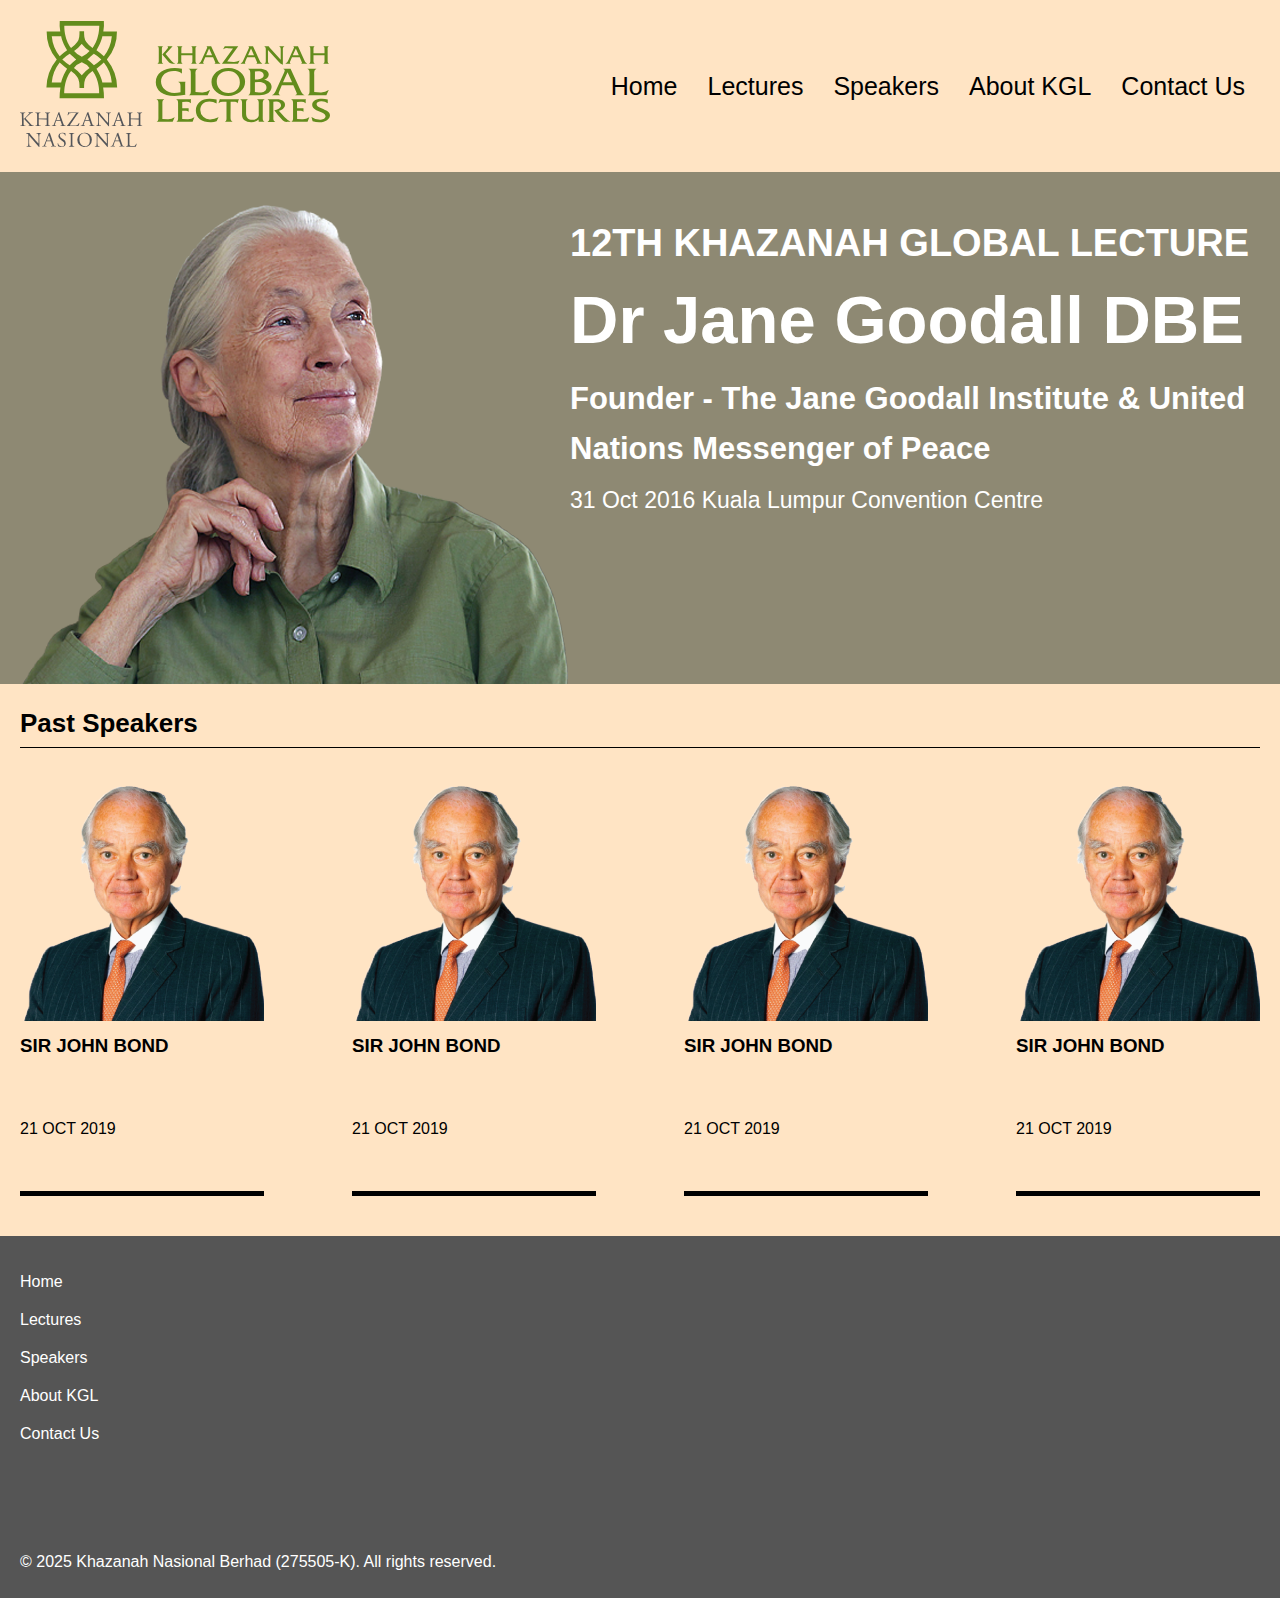
<file: index.html>
<!DOCTYPE html>
<html lang="en">

<head>
  <meta charset="UTF-8" />
  <meta name="viewport" content="width=device-width, initial-scale=1.0" />
  <title>First Project</title>
  <link rel="stylesheet" href="style.css" />
</head>

<body>
  <!-- header start -->
  <div class="header">
    <!-- main-logo start -->
    <div class="main-logo">
      <a href="index.html">
        <img src="images/logo.svg" alt="Main Logo" />
      </a>
    </div>
    <!-- main-logo end -->

    <!-- main-menu start -->
    <div class="main-menu">
      <nav>
        <ul>
          <li><a href="index.html"> Home </a></li>
          <li><a href="lectures.html"> Lectures </a></li>
          <li><a href="speakers.html"> Speakers </a></li>
          <li><a href="about-kgl.html"> About KGL </a></li>
          <li><a href="contact-us"> Contact Us </a></li>
        </ul>
      </nav>
    </div>
    <!-- main-menu end -->
  </div>
  <!-- header end -->

  <!-- main-body start -->
  <div class="main-body">
    <!-- hero-section-full-width start -->
    <div class="hero-section-full-width">
      <!-- hero-section start -->
      <div class="hero-section">
        <!-- hero-section-image start -->
        <div class="hero-section-image">
          <img src="images/dr-jane-goodall-dbe.png" alt="Hero Image" />
        </div>
        <!-- hero-section-image end -->

        <!-- hero-section-text start -->
        <div class="hero-section-text">
          <h2>12TH KHAZANAH GLOBAL LECTURE</h2>
          <h1>Dr Jane Goodall DBE</h1>
          <h3>
            Founder - The Jane Goodall Institute & United Nations Messenger of
            Peace
          </h3>
          <p>31 Oct 2016 Kuala Lumpur Convention Centre</p>
        </div>
        <!-- hero-section-text end -->
      </div>
      <!-- hero-section end -->
    </div>
    <!-- hero-section-full-width end-->

    <!-- past_speakers_full_width start -->
    <div class="past_speakers_full_width">
      <!-- past_speakers -->
      <div class="past_speakers">
        <h2> Past Speakers </h2>
        <div class="past_speakers_matter">

          <!-- past_speaker_item start -->
          <div class="past_speaker_item">
            <img src="images/244x244-4.png" alt="Photo">
            <h3> SIR JOHN BOND </h3>
            <p> 21 OCT 2019 </p>
          </div>
          <!-- past_speaker_item End -->

          <!-- past_speaker_item start -->
          <div class="past_speaker_item">
            <img src="images/244x244-4.png" alt="Photo">
            <h3> SIR JOHN BOND </h3>
            <p> 21 OCT 2019 </p>
          </div>
          <!-- past_speaker_item End -->

          <!-- past_speaker_item start -->
          <div class="past_speaker_item">
            <img src="images/244x244-4.png" alt="Photo">
            <h3> SIR JOHN BOND </h3>
            <p> 21 OCT 2019 </p>
          </div>
          <!-- past_speaker_item End -->

          <!-- past_speaker_item start -->
          <div class="past_speaker_item">
            <img src="images/244x244-4.png" alt="Photo">
            <h3> SIR JOHN BOND </h3>
            <p> 21 OCT 2019 </p>
          </div>
          <!-- past_speaker_item End -->



        </div>
      </div>
    </div>
    <!-- past_speakers_full_width end -->

  </div>
  <!-- main-body end -->

  <!-- footer start -->
  <div class="footer">
    <div class="footer-menu">
      <nav>
        <ul>
          <li><a href="#"> Home </a></li>
          <li><a href="#"> Lectures </a></li>
          <li><a href="#"> Speakers </a></li>
          <li><a href="#"> About KGL </a></li>
          <li><a href="#"> Contact Us </a></li>
        </ul>
      </nav>

      <p>© 2025 Khazanah Nasional Berhad (275505-K). All rights reserved.</p>
    </div>
  </div>
  <!-- footer end -->
</body>

</html>
</file>
<file: style.css>
* {
  padding: 0;
  margin: 0;
  box-sizing: border-box;
}

body {
  font-family: sans-serif;
  background-color: bisque;
}

.header {
  width: 1240px;
  /* background: red; */
  margin: auto;
  display: flex;
  padding: 21px 0;
}

.main-logo {
  width: 25%;
}

.main-menu {
  width: 75%;
  align-items: center;
  display: flex;
  justify-content: end;
}

.main-menu nav ul {
  list-style: none;
  display: flex;
  justify-content: end;
  /* align-items: center; */
}

.main-menu nav ul li a {
  text-decoration: none;
  font-size: 25px;
  padding: 15px;
  display: block;
  color: black;
}

.footer {
  background: #555555;
  padding: 27px 0;
}

.footer-menu {
  width: 1240px;
  margin: auto;
}

.footer-menu nav ul {
  list-style: none;
}

.footer-menu nav ul li a {
  text-decoration: none;
  padding: 10px 0;
  display: block;
  color: white;
}

.footer-menu p {
  color: white;
  padding-top: 100px;
}

.hero-section-full-width {
  background: #8e8973;
  margin-bottom: 24px;
}

.hero-section {
  width: 1240px;
  margin: auto;
  display: flex;
}

.hero-section-text {
  color: white;
  padding: 50px 0;
}

.hero-section-text h2 {
  font-size: 38px;
}

.hero-section-text h1 {
  font-size: 67px;
  padding: 16px 0px;
}

.hero-section-text h3 {
  font-size: 31px;
  line-height: 159%;
}

.hero-section-text p {
  font-size: 23px;
  padding-top: 14px;
}

.hero-section-image img {
  display: flex;
}

.past_speakers_matter {
  width: 1240px;
  margin: auto;
  display: flex;
  justify-content: space-between;
}

.past_speakers {
  width: 1240px;
  margin: auto;
}

.past_speakers h2 {
  font-size: 26px;
  border-bottom: 1px solid black;
  margin-bottom: 29px;
  padding-bottom: 8px;
}

.past_speakers {
  width: 1240px;
  margin: auto;
}

.past_speakers h2 {
  font-size: 26px;
  border-bottom: 1px solid black;
  margin-bottom: 29px;
  padding-bottom: 8px;
}

.past_speaker_item img {
  margin-bottom: 10px;
}

.past_speaker_item h3 {
  margin-bottom: 10px;
}

.past_speaker_item p {
  padding: 53px 0;
}

.past_speaker_item {
  border-bottom: 5px solid black;
}

.past_speakers_full_width {
  margin-bottom: 40px;
}

.breadcrumb-design-full-width {
  background-color: #999999;
}

.breadcrumb-design {
  width: 1240px;
  margin: auto;
  padding: 61px 0;
  margin-bottom: 50px;
}

.breadcrumb-design h2 {
  text-transform: uppercase;
}

.lectures-box {
  width: 1240px;
  margin: auto;
  display: flex;
  justify-content: space-between;
  flex-wrap: wrap;
}

.lectures-box-item {
  width: 30%;
}

.lectures-box-item h3 {
  padding: 18px 0;
}

.lectures-box-item h2 {
  padding: 20px 0;
}

.lectures-box-item {
  border-bottom: 5px solid red;
  padding-bottom: 28px;
  margin-bottom: 33px;
  background: white;
}

.lectures-box-item img {
  max-width: 100%;
}

.lectures-box-item h3,
.lectures-box-item h2,
.lectures-box-item p {
  padding: 18px;
}
</file>
